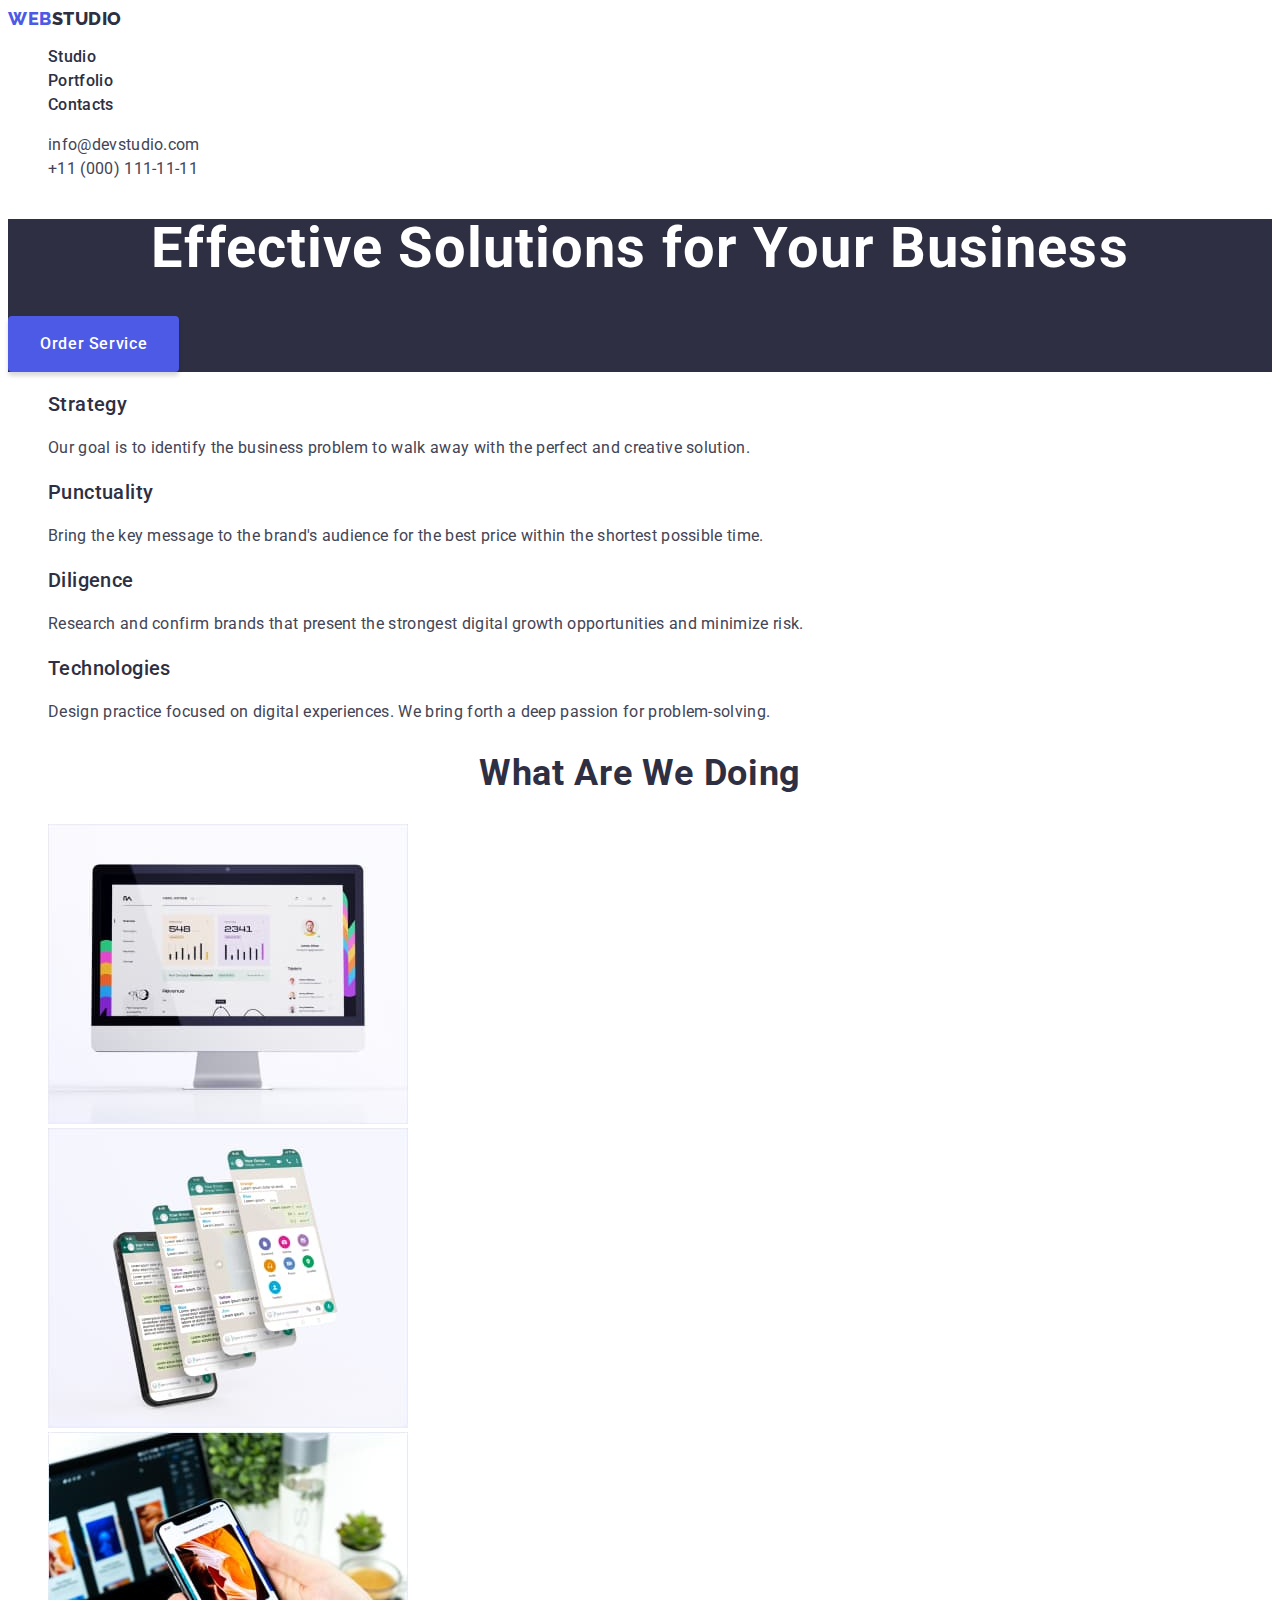
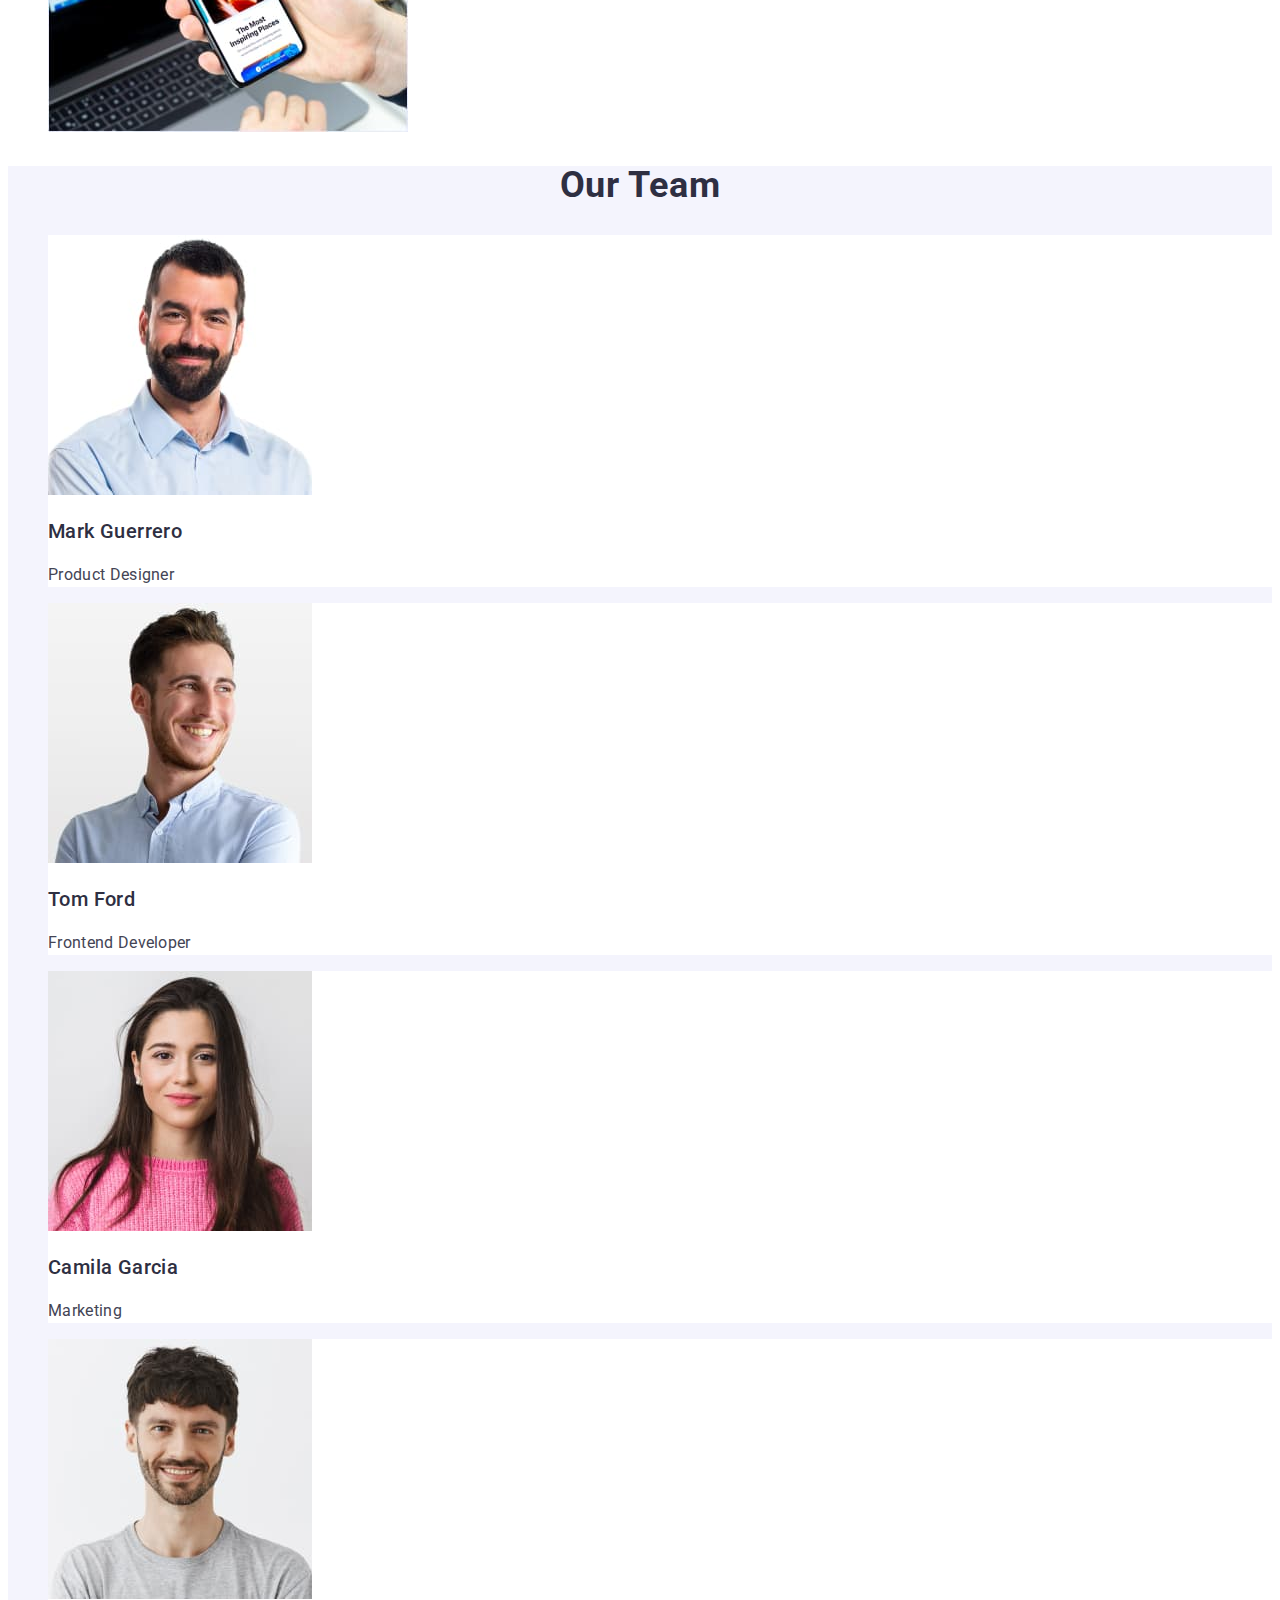
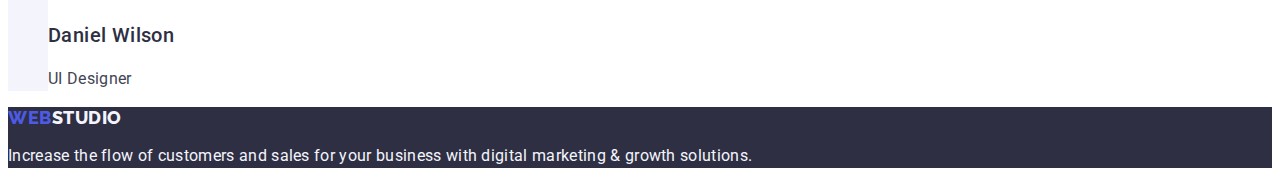
<file: index.html>
<!DOCTYPE html>
<html lang="en">
  <head>
    <meta charset="UTF-8" />
    <meta http-equiv="X-UA-Compatible" content="IE=edge" />
    <meta name="viewport" content="width=device-width, initial-scale=1.0" />
    <title>Студія</title>
    <link rel="stylesheet" href="./css/styles.css" />
    <link rel="preconnect" href="https://fonts.googleapis.com" />
    <link rel="preconnect" href="https://fonts.gstatic.com" crossorigin />
    <link
      href="https://fonts.googleapis.com/css2?family=Raleway:wght@800&family=Roboto:wght@400;500;700;900&display=swap"
      rel="stylesheet"
    />
  </head>
  <body>
    <!-- Header -->
    <header class="header">
      <nav>
        <!-- LOGO -->
        <a href="./index.html" class="link logo"
          >Web<span class="link logo-part">Studio</span></a
        >
        <!-- Navigation links -->
        <ul class="list">
          <li><a href="./index.html" class="link nav-site">Studio</a></li>
          <li>
            <a href="./portfolio.html" class="link nav-site">Portfolio</a>
          </li>
          <li><a href="" class="link nav-site">Contacts</a></li>
        </ul>
      </nav>
      <!-- Contacts mail and phone -->
      <address class="contacts">
        <ul class="list">
          <li>
            <a href="mailto:info@devstudio.com" class="link contact"
              >info@devstudio.com</a
            >
          </li>
          <li>
            <a href="tel:+110001111111" class="link contact"
              >+11 (000) 111-11-11</a
            >
          </li>
        </ul>
      </address>
    </header>
    <main>
      <!-- HERO -->
      <section class="hero">
        <h1 class="hero-titel">Effective Solutions for Your Business</h1>
        <button type="button" class="hero-btn">Order Service</button>
      </section>
      <section>
        <!-- Features -->
        <h2 hidden class="hidden">Features</h2>
        <ul class="list">
          <li>
            <h3 class="title-features">Strategy</h3>
            <p class="features-descr">
              Our goal is to identify the business problem to walk away with the
              perfect and creative solution.
            </p>
          </li>
          <li>
            <h3 class="title-features">Punctuality</h3>
            <p class="features-descr">
              Bring the key message to the brand's audience for the best price
              within the shortest possible time.
            </p>
          </li>
          <li>
            <h3 class="title-features">Diligence</h3>
            <p class="features-descr">
              Research and confirm brands that present the strongest digital
              growth opportunities and minimize risk.
            </p>
          </li>
          <li>
            <h3 class="title-features">Technologies</h3>
            <p class="features-descr">
              Design practice focused on digital experiences. We bring forth a
              deep passion for problem-solving.
            </p>
          </li>
        </ul>
      </section>
      <section>
        <!-- What are we doing -->
        <h2 class="titel-section">What are we doing</h2>
        <ul class="list">
          <li>
            <img
              src="./images/img1.jpg"
              alt="computer with open designed app"
              width="360"
            />
          </li>
          <li>
            <img
              src="./images/img2.jpg"
              alt="opened app on the phon and layers of it"
              width="360"
            />
          </li>
          <li>
            <img
              src="./images/img3.jpg"
              alt="mobile with open designed app"
              width="360"
            />
          </li>
        </ul>
      </section>
      <section class="our-team">
        <!-- Our Team -->
        <h2 class="titel-section">Our Team</h2>
        <ul class="list">
          <li class="team-members">
            <img
              src="./images/img4.jpg"
              alt="photo of Product Designer"
              width="264"
            />
            <h3 class="name-employee">Mark Guerrero</h3>
            <p class="emloyee-desc">Product Designer</p>
          </li>
          <li class="team-members">
            <img
              src="./images/img5.jpg"
              alt="photo of Frontend Developer"
              width="264"
            />
            <h3 class="name-employee">Tom Ford</h3>
            <p class="emloyee-desc">Frontend Developer</p>
          </li>
          <li class="team-members">
            <img
              src="./images/img6.jpg"
              alt="photo of employee of Marketing"
              width="264"
            />
            <h3 class="name-employee">Camila Garcia</h3>
            <p class="emloyee-desc">Marketing</p>
          </li>
          <li class="team-members">
            <img
              src="./images/img7.jpg"
              alt="foto of UI Designer"
              width="264"
            />
            <h3 class="name-employee">Daniel Wilson</h3>
            <p class="emloyee-desc">UI Designer</p>
          </li>
        </ul>
      </section>
    </main>
    <!-- footer -->
    <footer class="footer">
      <a href="./index.html" class="link logo-footer"
        >Web<span class="link logo-footer-part">Studio</span></a
      >
      <p class="footer-slogan">
        Increase the flow of customers and sales for your business with digital
        marketing & growth solutions.
      </p>
    </footer>
  </body>
</html>
</file>
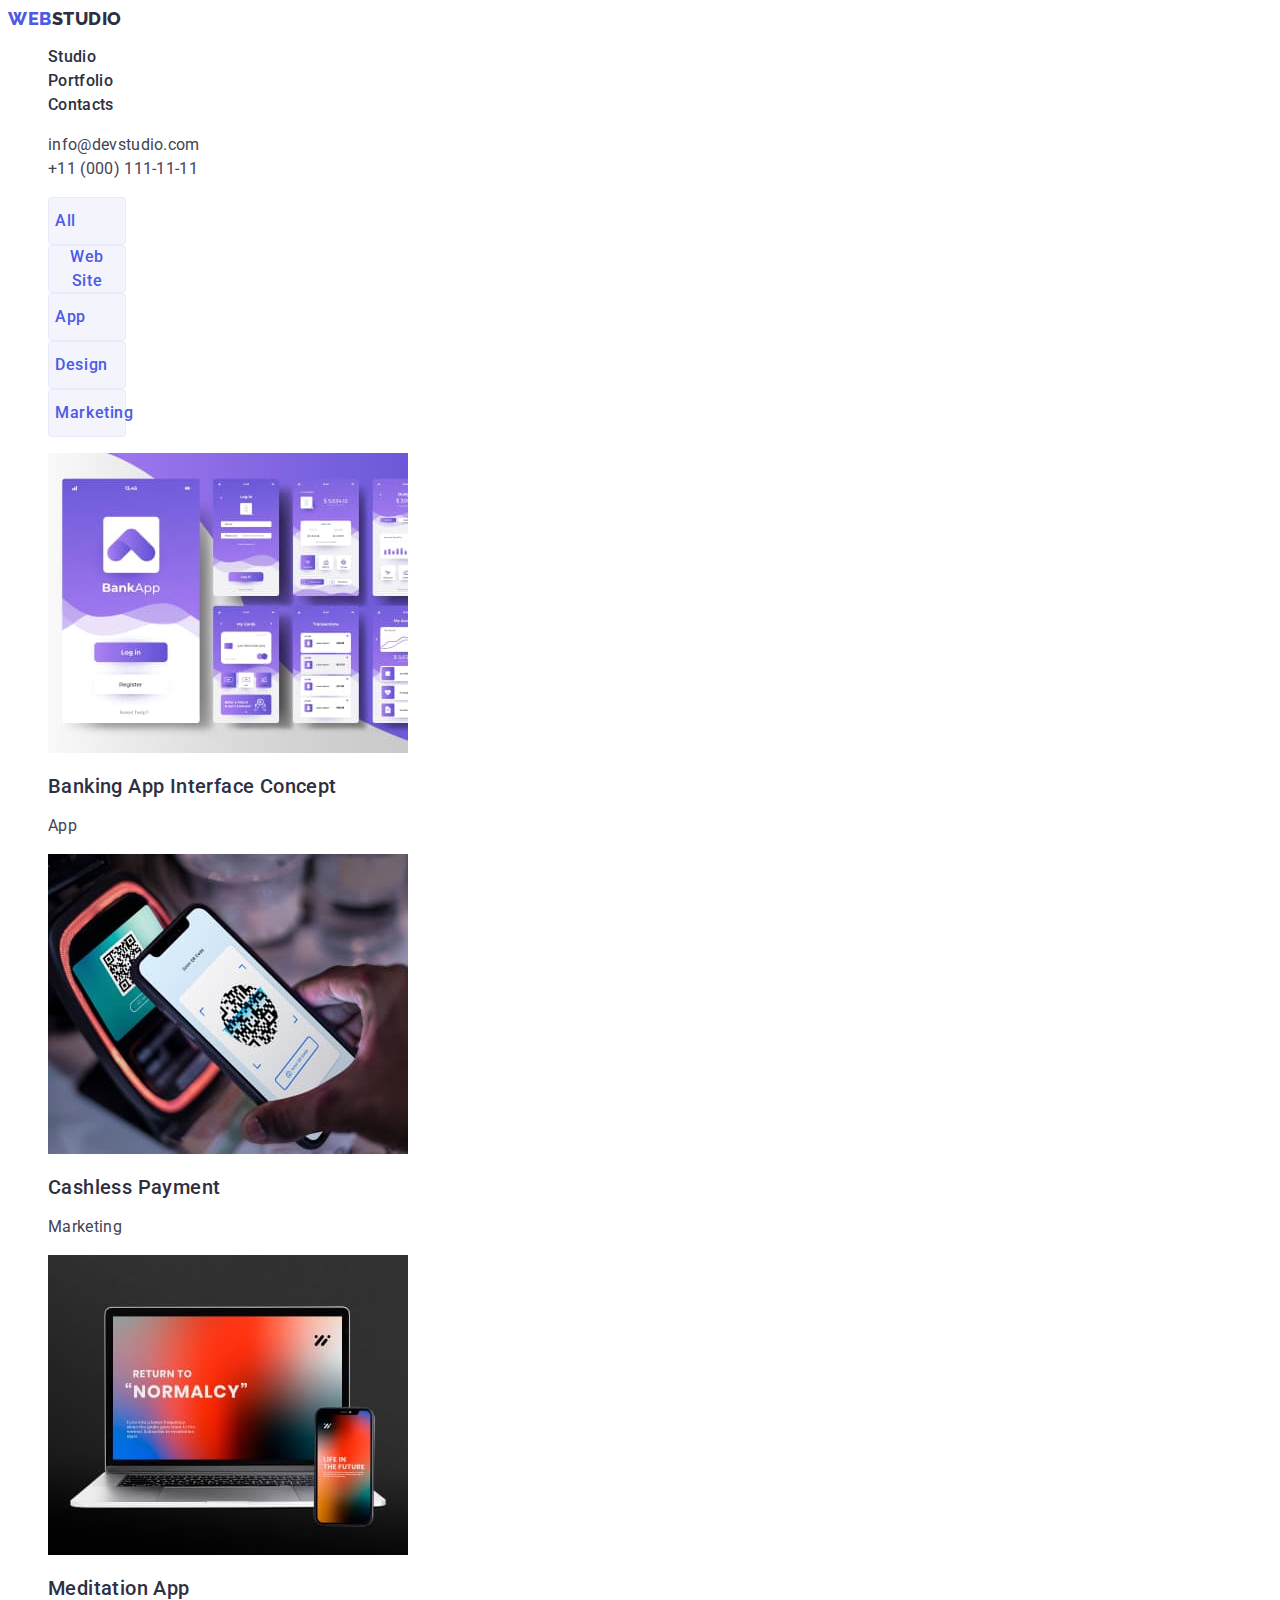
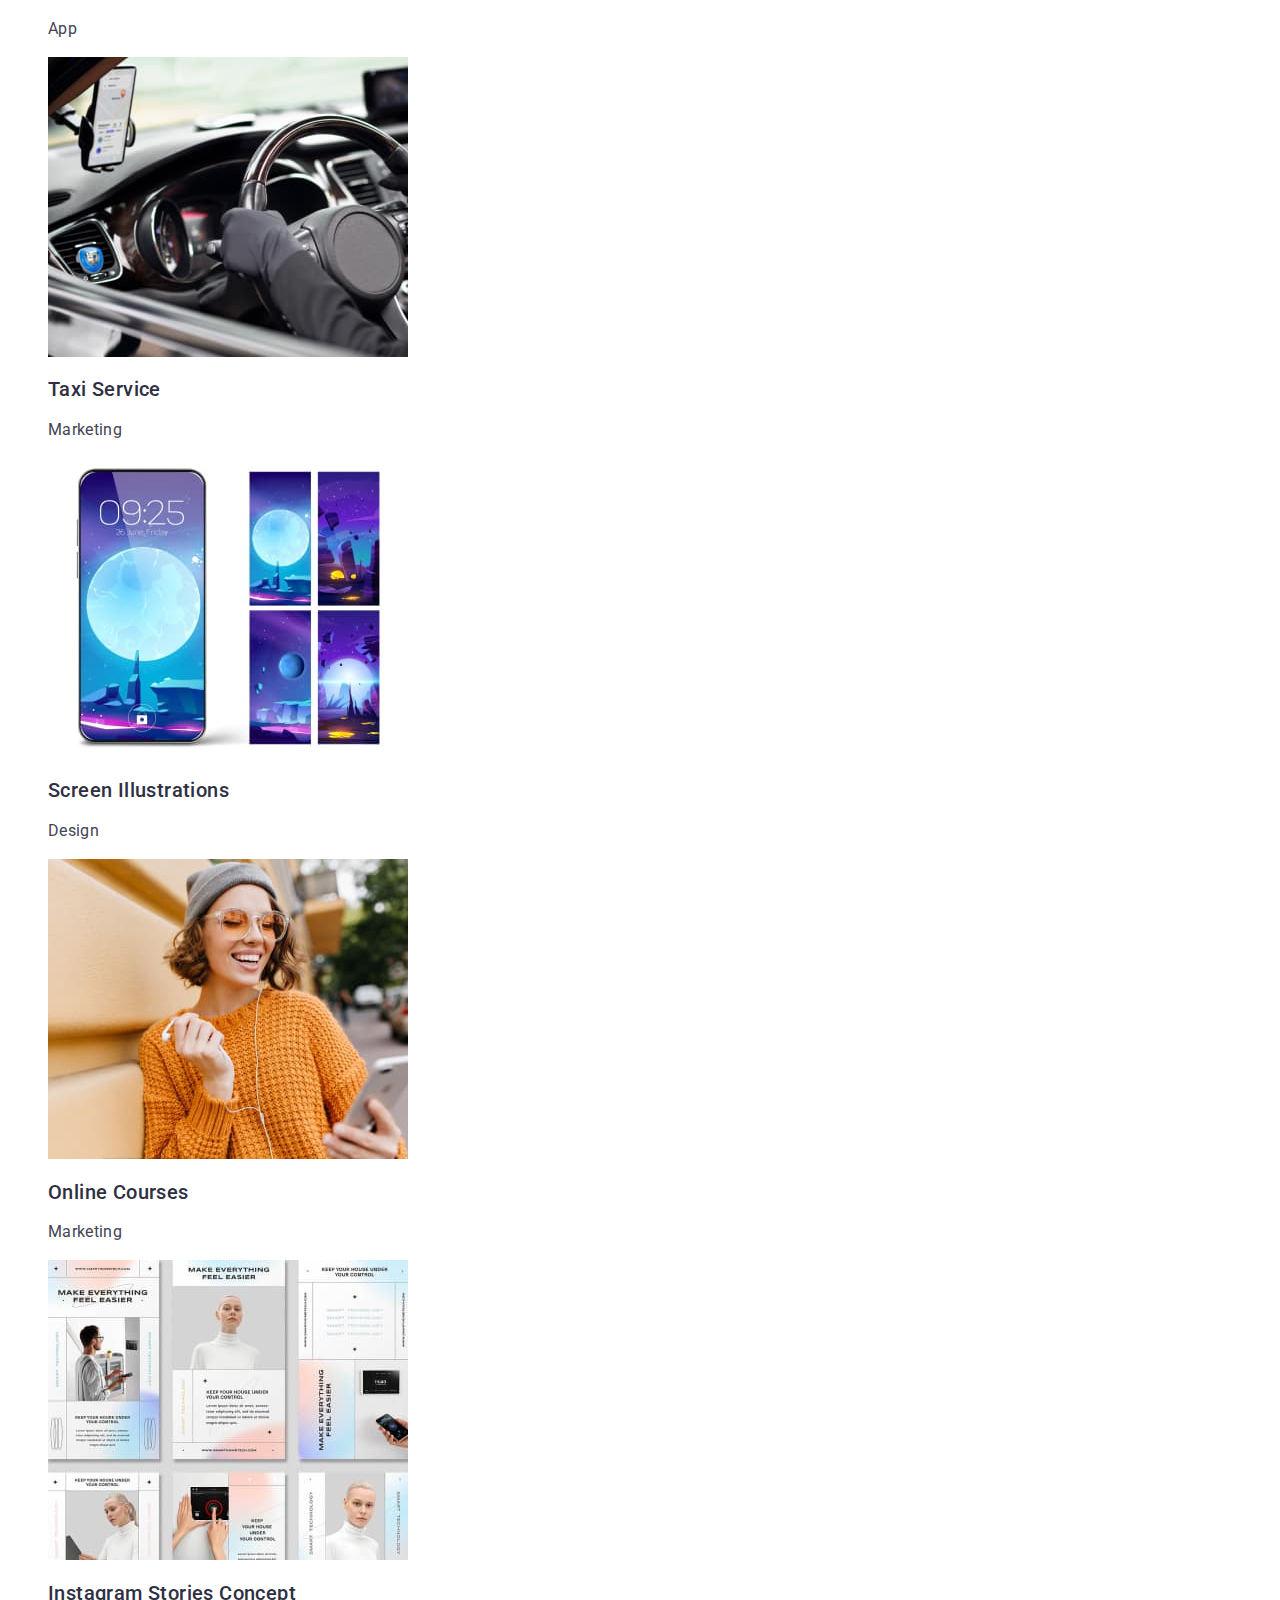
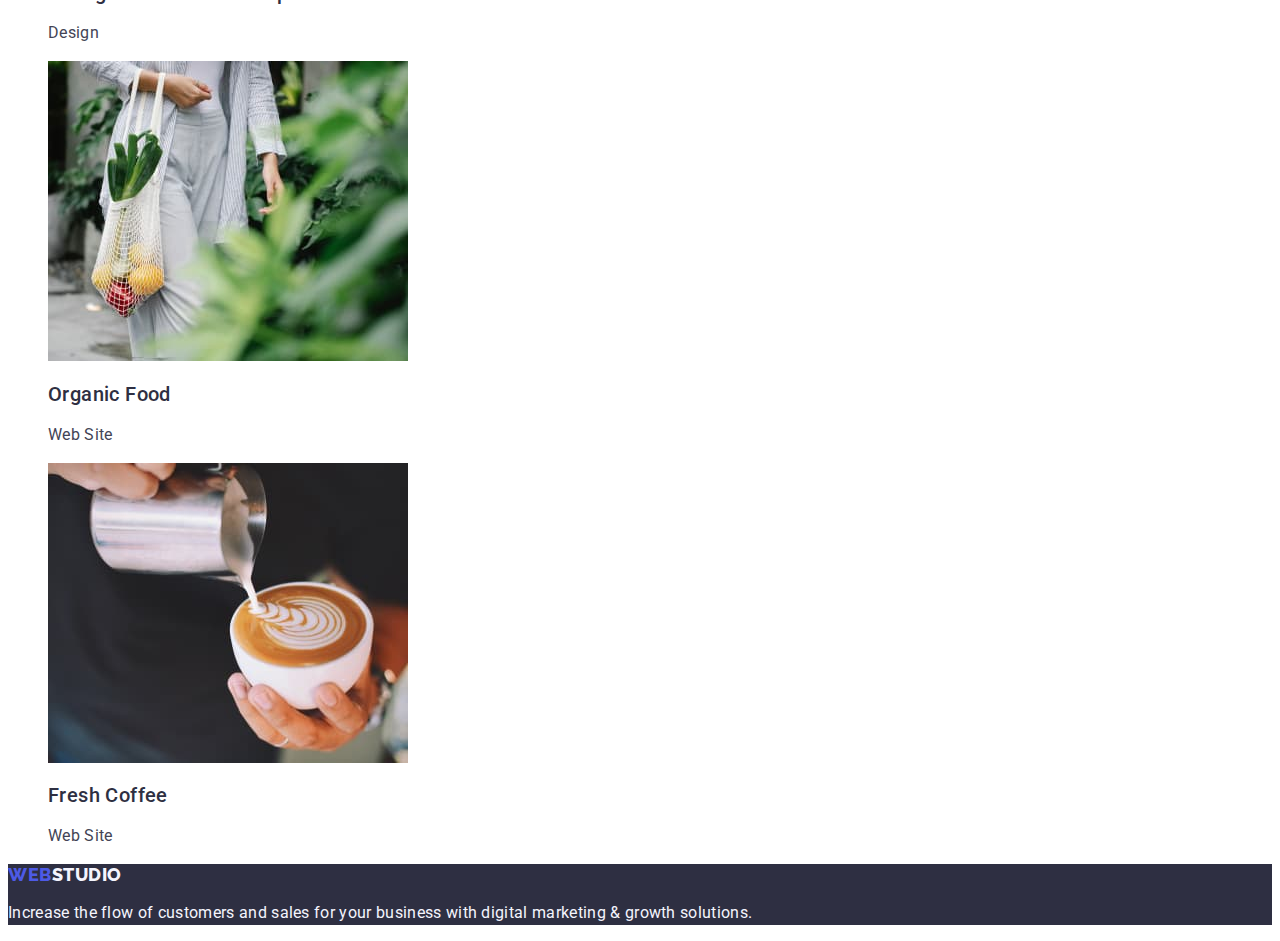
<file: portfolio.html>
<!DOCTYPE html>
<html lang="en">
  <head>
    <meta charset="UTF-8" />
    <meta http-equiv="X-UA-Compatible" content="IE=edge" />
    <meta name="viewport" content="width=device-width, initial-scale=1.0" />
    <title>Портфоліо</title>
    <link rel="stylesheet" href="./css/styles.css" />
    <link rel="preconnect" href="https://fonts.googleapis.com" />
    <link rel="preconnect" href="https://fonts.gstatic.com" crossorigin />
    <link
      href="https://fonts.googleapis.com/css2?family=Raleway:wght@800&family=Roboto:wght@400;500;700;900&display=swap"
      rel="stylesheet"
    />
  </head>
  <body>
    <!-- Header -->
    <header class="header">
      <nav>
        <!-- LOGO -->
        <a href="./index.html" class="link logo"
          >Web<span class="link logo-part">Studio</span></a
        >
        <!-- Navigation links -->
        <ul class="list">
          <li>
            <a href="./index.html" class="link nav-site">Studio</a>
          </li>
          <li>
            <a href="./portfolio.html" class="link nav-site">Portfolio</a>
          </li>
          <li><a href="" class="link nav-site">Contacts</a></li>
        </ul>
      </nav>
      <!-- Contacts mail and phone -->
      <address class="contacts">
        <ul class="list">
          <li>
            <a href="mailto:info@devstudio.com" class="link contact"
              >info@devstudio.com</a
            >
          </li>
          <li>
            <a href="tel:+110001111111" class="link contact"
              >+11 (000) 111-11-11</a
            >
          </li>
        </ul>
      </address>
    </header>
    <main>
      <!-- Main section -->
      <section>
        <h1 hidden>Portfolio</h1>
        <ul class="list">
          <!-- Filters -->
          <li><button type="button" class="btn-portfolio">All</button></li>
          <li><button type="button" class="btn-portfolio">Web Site</button></li>
          <li><button type="button" class="btn-portfolio">App</button></li>
          <li><button type="button" class="btn-portfolio">Design</button></li>
          <li>
            <button type="button" class="btn-portfolio">Marketing</button>
          </li>
        </ul>
        <!-- Images and description of portfolio -->
        <ul class="list">
          <li>
            <!-- Banking App Interface Concept -->
            <a href="" class="link">
              <img
                src="./images/img8.jpg"
                alt="Banking App Interface Concept"
                width="360"
              />
              <h2 class="portfolio-item">Banking App Interface Concept</h2>
              <p class="portfolio-descr">App</p></a
            >
          </li>
          <li>
            <!-- Cashless Payment -->
            <a href="" class="link">
              <img src="./images/img9.jpg" alt="Cashless Payment" width="360" />
              <h2 class="portfolio-item">Cashless Payment</h2>
              <p class="portfolio-descr">Marketing</p></a
            >
          </li>
          <li>
            <!-- Meditation App -->
            <a href="" class="link">
              <img src="./images/img10.jpg" alt="Meditation App" width="360" />

              <h2 class="portfolio-item">Meditation App</h2>
              <p class="portfolio-descr">App</p></a
            >
          </li>
          <li>
            <!-- Taxi Service -->
            <a href="" class="link"
              ><img src="./images/img11.jpg" alt="Taxi Service" width="360" />

              <h2 class="portfolio-item">Taxi Service</h2>
              <p class="portfolio-descr">Marketing</p></a
            >
          </li>
          <li>
            <!-- Screen Illustrations -->
            <a href="" class="link">
              <img
                src="./images/img12.jpg"
                alt="Screen Illustrations"
                width="360"
              />

              <h2 class="portfolio-item">Screen Illustrations</h2>
              <p class="portfolio-descr">Design</p></a
            >
          </li>
          <li>
            <!-- Online Courses -->
            <a href="" class="link"
              ><img src="./images/img13.jpg" alt="Online Courses" width="360" />

              <h2 class="portfolio-item">Online Courses</h2>
              <p class="portfolio-descr">Marketing</p></a
            >
          </li>
          <li>
            <!-- Instagram Stories Concept -->
            <a href="" class="link"
              ><img
                src="./images/img14.jpg"
                alt="Instagram Stories Concept"
                width="360"
              />

              <h2 class="portfolio-item">Instagram Stories Concept</h2>
              <p class="portfolio-descr">Design</p></a
            >
          </li>
          <li>
            <!-- Organic Food -->
            <a href="" class="link"
              ><img src="./images/img15.jpg" alt="Organic Food" width="360" />
              <h2 class="portfolio-item">Organic Food</h2>
              <p class="portfolio-descr">Web Site</p></a
            >
          </li>
          <li>
            <!-- Fresh Coffee -->
            <a href="" class="link"
              ><img src="./images/img16.jpg" alt="Fresh Coffee" width="360" />

              <h2 class="portfolio-item">Fresh Coffee</h2>
              <p class="portfolio-descr">Web Site</p></a
            >
          </li>
        </ul>
      </section>
    </main>
    <!-- Footer -->
    <footer class="footer">
      <a href="./index.html" class="link logo-footer"
        >Web<span class="link logo-footer-part">Studio</span></a
      >
      <p class="footer-slogan">
        Increase the flow of customers and sales for your business with digital
        marketing & growth solutions.
      </p>
    </footer>
  </body>
</html>
</file>
<file: css/styles.css>
:root {
    --backdround-color: #ffffff;
    --accent-color: #404bbf;
    --primary-font: 'Roboto', sans-serif;
    --secondary-font: 'Raleway', sans-serif;
    --primary-color-text: #434455;
    --secondary-color-text: #2E2F42;
}

body {
    font-family: 'Roboto', sans-serif;
    color: #434455;
    background-color: var(--backdround-color);

}

.link {
    text-decoration: none;
}


.list {
    list-style: none;

}

/* LOGO */
.logo {
    font-family: 'Raleway', sans-serif;

    font-weight: 800;
    font-size: 18px;
    line-height: 1.17;
    display: flex;
    align-items: center;
    letter-spacing: 0.03em;
    text-transform: uppercase;
    color: #4D5AE5;

}

.logo-part {
    font-family: 'Raleway', sans-serif;
    font-weight: 800;
    font-size: 18px;
    line-height: 1.17;
    display: flex;
    align-items: center;
    letter-spacing: 0.03em;
    text-transform: uppercase;
    color: var(--secondary-color-text);
}


.nav-site {

    font-weight: 500;
    font-size: 16px;
    line-height: 1.5;
    letter-spacing: 0.02em;
    color: var(--secondary-color-text);
}

.nav-site:hover,
.nav-site:focus {
    color: var(--accent-color);
}

.contacts {
    font-style: normal;
}

.contact {

    font-weight: 400;
    font-size: 16px;
    line-height: 1.5;
    letter-spacing: 0.02em;
    color: var(--primary-color-text);

}

.contact:hover,
.contact:focus {
    color: var(--accent-color);
}

/* Main section hero */
.hero {
    background-color: #2E2F42;
}

.hero-titel {
    text-align: center;

    font-weight: 700;
    font-size: 56px;
    line-height: 1.07;
    letter-spacing: 0.02em;
    color: #FFFFFF;

}

.hero-btn:hover,
.hero-btn:focus {
    background: var(--accent-color);
}

.hero-btn {
    font-family: "Roboto", sans-serif;
    background: #4D5AE5;
    border: none;
    box-shadow: 0px 4px 4px rgba(0, 0, 0, 0.15);
    border-radius: 4px;
    font-weight: 500;
    font-size: 16px;
    line-height: 1.5;
    display: flex;
    align-items: center;
    letter-spacing: 0.04em;
    color: #FFFFFF;
    padding: 16px 32px;
    cursor: pointer;
}

/* Features  */
.title-features {
    font-weight: 500;
    font-size: 20px;
    line-height: 1.2;
    letter-spacing: 0.02em;
    color: var(--secondary-color-text);
}

.features-descr {
    font-size: 16px;
    line-height: 1.5;
    letter-spacing: 0.02em;

    color: var(--primary-color-text);
}

.titel-section {
    font-weight: 700;
    font-size: 36px;
    line-height: 1.11;
    text-align: center;
    letter-spacing: 0.02em;
    text-transform: capitalize;
    color: var(--secondary-color-text);
}

/* < !-- Our Team --> */
.our-team {
    background-color: #F4F4FD;
}

.team-members {
    background: var(--backdround-color);
}

.name-employee {
    font-weight: 500;
    font-size: 20px;
    line-height: 1.2;
    letter-spacing: 0.02em;
    color: var(--secondary-color-text);
}

.emloyee-desc {
    font-size: 16px;
    line-height: 1.5;
    letter-spacing: 0.02em;
    color: var(--primary-color-text);
}

/* footer */
.footer {
    background-color: #2E2F42;
    ;
}

.logo-footer {
    font-family: 'Raleway', sans-serif;
    font-weight: 800;
    font-size: 18px;
    line-height: 1.17;
    display: flex;
    align-items: center;
    letter-spacing: 0.03em;
    text-transform: uppercase;
    color: #4D5AE5;
}

.logo-footer-part {
    font-family: 'Raleway', sans-serif;
    font-weight: 800;
    font-size: 18px;
    line-height: 1.17;
    display: flex;
    align-items: center;
    letter-spacing: 0.03em;
    text-transform: uppercase;
    color: #F4F4FD;
    ;
}

.footer-slogan {
    font-size: 16px;
    line-height: 1.5;
    letter-spacing: 0.02em;
    color: #F4F4FD;
}

/* PORTFOLIO */
.btn-portfolio:hover,
.btn-portfolio:focus {
    color: #FFFFFF;
    background-color: #404BBF;
}

.btn-portfolio {
    font-family: "Roboto", sans-serif;
    width: 78px;
    height: 48px;
    background: #F4F4FD;
    border: 1px solid #E7E9FC;
    border-radius: 4px;
    cursor: pointer;
    font-weight: 500;
    font-size: 16px;
    line-height: 1.5;
    display: flex;
    align-items: center;
    text-align: center;
    letter-spacing: 0.04em;
    color: #4D5AE5;
    cursor: pointer;
}

.portfolio-item {
    font-weight: 500;
    font-size: 20px;
    line-height: 1.2;
    letter-spacing: 0.02em;
    color: var(--secondary-color-text);
}

.portfolio-descr {
    font-size: 16px;
    line-height: 1.5;
    letter-spacing: 0.02em;
    color: var(--primary-color-text);
}
</file>
